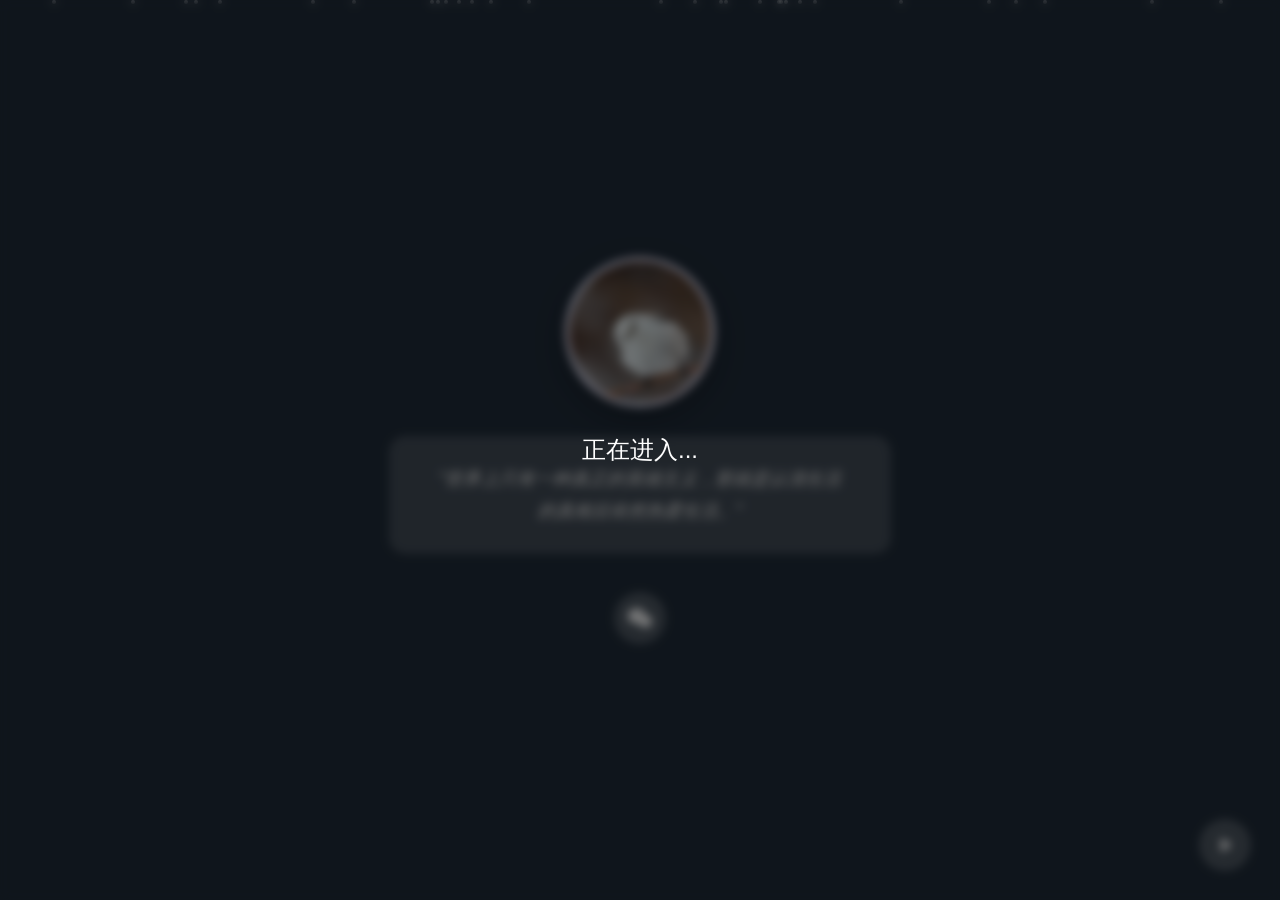
<file: index1.html>
<!DOCTYPE html>
<html lang="zh-CN">
<head>
    <meta charset="UTF-8">
    <meta name="viewport" content="width=device-width, initial-scale=1.0">
    <title> 保持理智 's  </title>
    <meta name="keywords" content="保持理智,保持理智博客,保持理智's,保持理智bolg" />
    <meta name="Description" content="睡不着的龙波切"/>
    <meta name="renderer" content="webkit">
    <meta http-equiv="X-UA-Compatible" content="IE=edge">
    <link rel="shortcut icon" href="img/icon.ico" type="image/x-icon">
    <link rel="icon" href="img/icon.ico" type="image/x-icon">
    <style>
        * {
            margin: 0;
            padding: 0;
            box-sizing: border-box;
        }

        body {
            min-height: 100vh;
            background: #2c3e50 center/cover no-repeat fixed;
            display: flex;
            flex-direction: column;
            align-items: center;
            justify-content: center;
            font-family: 'Microsoft YaHei', 'PingFang SC', sans-serif;
            position: relative;
            transition: background-image 1s ease;
        }

        body::before {
            content: '';
            position: absolute;
            top: 0;
            left: 0;
            right: 0;
            bottom: 0;
            background: rgba(0, 0, 0, 0.3);
            z-index: 0;
        }

        .container {
            position: relative;
            z-index: 1;
            text-align: center;
            padding: 40px;
        }

        .avatar {
            width: 150px;
            height: 150px;
            border-radius: 50%;
            border: 4px solid rgba(255, 255, 255, 0.8);
            box-shadow: 0 10px 30px rgba(0, 0, 0, 0.3);
            object-fit: cover;
            transition: transform 0.3s ease;
            background: linear-gradient(135deg, #667eea 0%, #764ba2 100%);
            display: flex;
            align-items: center;
            justify-content: center;
            margin: 0 auto;
        }

        .avatar:hover {
            transform: scale(1.05);
        }

        .avatar-placeholder {
            font-size: 60px;
            color: white;
        }

        .name {
            color: white;
            font-size: 28px;
            margin-top: 20px;
            text-shadow: 2px 2px 4px rgba(0, 0, 0, 0.5);
            font-weight: 300;
            letter-spacing: 2px;
        }

        .quote-box {
            margin-top: 30px;
            padding: 25px 40px;
            background: rgba(255, 255, 255, 0.15);
            backdrop-filter: blur(10px);
            border-radius: 15px;
            border: 1px solid rgba(255, 255, 255, 0.2);
            max-width: 500px;
        }

        .quote {
            color: white;
            font-size: 18px;
            line-height: 1.8;
            font-style: italic;
            text-shadow: 1px 1px 2px rgba(0, 0, 0, 0.3);
        }

        .social-icons {
            margin-top: 40px;
            display: flex;
            justify-content: center;
            gap: 30px;
        }

        .social-item {
            position: relative;
            cursor: pointer;
        }

        .social-icon {
            width: 50px;
            height: 50px;
            background: rgba(255, 255, 255, 0.2);
            backdrop-filter: blur(10px);
            border-radius: 50%;
            display: flex;
            align-items: center;
            justify-content: center;
            transition: all 0.3s ease;
            border: 1px solid rgba(255, 255, 255, 0.3);
        }

        .social-icon:hover {
            background: rgba(255, 255, 255, 0.4);
            transform: translateY(-5px);
            box-shadow: 0 10px 20px rgba(0, 0, 0, 0.2);
        }

        .social-icon svg {
            width: 24px;
            height: 24px;
            fill: white;
        }

        .qrcode-popup {
            position: absolute;
            top: 60px;
            left: 50%;
            transform: translateX(-50%) scale(0);
            opacity: 0;
            transition: all 0.3s ease;
            pointer-events: none;
        }

        .social-item:hover .qrcode-popup {
            transform: translateX(-50%) scale(1);
            opacity: 1;
        }

        .qrcode-box {
            background: white;
            padding: 15px;
            border-radius: 10px;
            box-shadow: 0 10px 30px rgba(0, 0, 0, 0.3);
        }

        .qrcode-box img {
            width: 200px;
            height: 200px;
            display: block;
            image-rendering: -webkit-optimize-contrast;
        }

        .qrcode-label {
            color: #333;
            font-size: 12px;
            text-align: center;
            margin-top: 8px;
            white-space: nowrap;
        }

        .music-control {
            position: fixed;
            bottom: 30px;
            right: 30px;
            z-index: 100;
        }

        .music-btn {
            width: 50px;
            height: 50px;
            background: rgba(255, 255, 255, 0.2);
            backdrop-filter: blur(10px);
            border: 1px solid rgba(255, 255, 255, 0.3);
            border-radius: 50%;
            cursor: pointer;
            display: flex;
            align-items: center;
            justify-content: center;
            transition: all 0.3s ease;
        }

        .music-btn:hover {
            background: rgba(255, 255, 255, 0.4);
        }

        .music-btn svg {
            width: 24px;
            height: 24px;
            fill: white;
        }

        .music-btn.playing {
            animation: pulse 1s infinite;
        }

        @keyframes pulse {
            0%, 100% { transform: scale(1); }
            50% { transform: scale(1.1); }
        }

        .particles {
            position: fixed;
            top: 0;
            left: 0;
            width: 100%;
            height: 100%;
            pointer-events: none;
            z-index: 0;
            overflow: hidden;
        }

        .particle {
            position: absolute;
            width: 4px;
            height: 4px;
            background: rgba(255, 255, 255, 0.5);
            border-radius: 50%;
            animation: float 15s infinite;
        }

        @keyframes float {
            0%, 100% {
                transform: translateY(100vh) rotate(0deg);
                opacity: 0;
            }
            10% {
                opacity: 1;
            }
            90% {
                opacity: 1;
            }
            100% {
                transform: translateY(-100vh) rotate(720deg);
                opacity: 0;
            }
        }

        @media screen and (max-width: 768px) {
            .container {
                padding: 20px;
                width: 100%;
            }

            .avatar {
                width: 120px;
                height: 120px;
            }

            .avatar-placeholder {
                font-size: 48px;
            }

            .name {
                font-size: 22px;
                margin-top: 15px;
            }

            .quote-box {
                margin-top: 20px;
                padding: 20px 25px;
                max-width: 90%;
            }

            .quote {
                font-size: 15px;
                line-height: 1.7;
            }

            .social-icons {
                margin-top: 30px;
                gap: 20px;
            }

            .social-icon {
                width: 45px;
                height: 45px;
            }

            .social-icon svg {
                width: 20px;
                height: 20px;
            }

            .qrcode-popup {
                top: 55px;
            }

            .qrcode-box {
                padding: 10px;
            }

            .qrcode-box img {
                width: 180px;
                height: 180px;
            }

            .qrcode-label {
                font-size: 11px;
            }

            .music-control {
                bottom: 20px;
                right: 20px;
            }

            .music-btn {
                width: 45px;
                height: 45px;
            }

            .music-btn svg {
                width: 20px;
                height: 20px;
            }
        }

        @media screen and (max-width: 480px) {
            .container {
                padding: 15px;
            }

            .avatar {
                width: 100px;
                height: 100px;
                border-width: 3px;
            }

            .avatar-placeholder {
                font-size: 40px;
            }

            .name {
                font-size: 18px;
                margin-top: 12px;
                letter-spacing: 1px;
            }

            .quote-box {
                margin-top: 15px;
                padding: 15px 20px;
            }

            .quote {
                font-size: 14px;
                line-height: 1.6;
            }

            .social-icons {
                margin-top: 25px;
                gap: 15px;
            }

            .social-icon {
                width: 40px;
                height: 40px;
            }

            .social-icon svg {
                width: 18px;
                height: 18px;
            }

            .qrcode-popup {
                top: 50px;
            }

            .qrcode-box {
                padding: 8px;
            }

            .qrcode-box img {
                width: 160px;
                height: 160px;
            }

            .qrcode-label {
                font-size: 10px;
                margin-top: 5px;
            }

            .music-control {
                bottom: 15px;
                right: 15px;
            }

            .music-btn {
                width: 40px;
                height: 40px;
            }

            .music-btn svg {
                width: 18px;
                height: 18px;
            }

            .particle {
                width: 3px;
                height: 3px;
            }
        }

        .social-item.active .qrcode-popup {
            transform: translateX(-50%) scale(1);
            opacity: 1;
            pointer-events: auto;
        }

        /* 自动播放提示层 */
        .play-hint {
            position: fixed;
            top: 0;
            left: 0;
            width: 100%;
            height: 100%;
            background: rgba(0, 0, 0, 0.5);
            display: flex;
            align-items: center;
            justify-content: center;
            z-index: 9999;
            color: white;
            font-size: 24px;
            cursor: pointer;
            backdrop-filter: blur(5px);
            transition: opacity 0.5s ease;
        }

        .play-hint.hidden {
            opacity: 0;
            pointer-events: none;
        }
    </style>
</head>
<body>
    <div id="playHint" class="play-hint" onclick="startAudio()">
        正在进入...
    </div>
    <div class="particles" id="particles"></div>
    
    <audio id="bgMusic" autoplay preload="auto">
        <source src="" type="audio/mpeg">
    </audio>

    <div class="container">
        <div class="avatar">
            <img src="img/g" alt="g" style="width: 100%; height: 100%; border-radius: 50%; object-fit: cover;">
        </div>
        <h1 class="name"></h1>
        
        <div class="quote-box">
            <p class="quote" id="quote">加载中...</p>
        </div>

        <div class="social-icons">
            <div class="social-item">
                <div class="social-icon">
                    <svg viewBox="0 0 24 24">
                        <path d="M8.691 2.188C3.891 2.188 0 5.476 0 9.53c0 2.212 1.17 4.203 3.002 5.55a.59.59 0 0 1 .213.665l-.39 1.48c-.019.07-.048.141-.048.213 0 .163.13.295.29.295a.326.326 0 0 0 .167-.054l1.903-1.114a.864.864 0 0 1 .717-.098 10.16 10.16 0 0 0 2.837.403c.276 0 .543-.027.811-.05-.857-2.578.157-4.972 1.932-6.446 1.703-1.415 3.882-1.98 5.853-1.838-.576-3.583-4.196-6.348-8.596-6.348zM5.785 5.991c.642 0 1.162.529 1.162 1.18a1.17 1.17 0 0 1-1.162 1.178A1.17 1.17 0 0 1 4.623 7.17c0-.651.52-1.18 1.162-1.18zm5.813 0c.642 0 1.162.529 1.162 1.18a1.17 1.17 0 0 1-1.162 1.178 1.17 1.17 0 0 1-1.162-1.178c0-.651.52-1.18 1.162-1.18zm5.34 2.867c-1.797-.052-3.746.512-5.28 1.786-1.72 1.428-2.687 3.72-1.78 6.22.942 2.453 3.666 4.229 6.884 4.229.826 0 1.622-.12 2.361-.336a.722.722 0 0 1 .598.082l1.584.926a.272.272 0 0 0 .14.047c.134 0 .24-.111.24-.247 0-.06-.023-.12-.038-.177l-.327-1.233a.582.582 0 0 1-.023-.156.49.49 0 0 1 .201-.398C23.024 18.48 24 16.82 24 14.98c0-3.21-2.931-5.837-6.656-6.088V8.89c-.135-.01-.269-.03-.407-.03zm-2.53 3.274c.535 0 .969.44.969.982a.976.976 0 0 1-.969.983.976.976 0 0 1-.969-.983c0-.542.434-.982.97-.982zm4.844 0c.535 0 .969.44.969.982a.976.976 0 0 1-.969.983.976.976 0 0 1-.969-.983c0-.542.434-.982.969-.982z"/>
                    </svg>
                </div>
                <div class="qrcode-popup">
                    <div class="qrcode-box">
                        <img src="img/WeChat.png" alt="微信二维码">
                        <p class="qrcode-label"></p>
                    </div>
                </div>
            </div>
        </div>
    </div>

    <div class="music-control">
        <button class="music-btn" id="musicBtn" onclick="toggleMusic()">
            <svg id="playIcon" viewBox="0 0 24 24">
                <path d="M8 5v14l11-7z"/>
            </svg>
            <svg id="pauseIcon" viewBox="0 0 24 24" style="display: none;">
                <path d="M6 19h4V5H6v14zm8-14v14h4V5h-4z"/>
            </svg>
        </button>
    </div>

    <script>
        const fallbackQuotes = [
            "生活不是等待风暴过去，而是学会在雨中翩翩起舞。",
            "世界上只有一种真正的英雄主义，那就是认清生活的真相后依然热爱生活。",
            "不要因为走得太远，而忘记为什么出发。",
            "人生就像骑自行车，要保持平衡就得不断前进。",
            "你若盛开，清风自来。"
        ];

        const backgroundApis = [
            'https://api.eyabc.cn/api/picture/scenery',
            'https://api.btstu.cn/sjbz/api.php?lx=fengjing',
            'https://api.paugram.com/wallpaper/',
            'https://bing.img.run/rand_uhd.php'
        ];

        const musicList = [
            'music/bgm.mp3',
            'music/bgm2.mp3',
            'music/bgm3.mp3'
        ];

        const bgMusic = document.getElementById('bgMusic');
        const musicBtn = document.getElementById('musicBtn');
        const playIcon = document.getElementById('playIcon');
        const pauseIcon = document.getElementById('pauseIcon');
        let isPlaying = false;

        function setRandomBackground() {
            const randomIndex = Math.floor(Math.random() * backgroundApis.length);
            const timestamp = new Date().getTime();
            const apiUrl = backgroundApis[randomIndex];
            if (apiUrl.includes('?')) {
                document.body.style.backgroundImage = `url('${apiUrl}&t=${timestamp}')`;
            } else {
                document.body.style.backgroundImage = `url('${apiUrl}?t=${timestamp}')`;
            }
        }

        function setRandomMusic() {
            const randomIndex = Math.floor(Math.random() * musicList.length);
            bgMusic.src = musicList[randomIndex];
            bgMusic.load();
            // 尝试播放
            bgMusic.play().then(() => {
                isPlaying = true;
                playIcon.style.display = 'none';
                pauseIcon.style.display = 'block';
                musicBtn.classList.add('playing');
                document.getElementById('playHint').classList.add('hidden');
            }).catch(e => {
                console.log('自动播放需要用户交互');
                document.getElementById('playHint').classList.remove('hidden');
            });
        }

        setRandomBackground();
        setRandomMusic();

        async function fetchQuote() {
            const quoteEl = document.getElementById('quote');
            quoteEl.textContent = '加载中...';

            try {
                const response = await fetch('https://v1.hitokoto.cn?c=i&c=d&c=k');
                const data = await response.json();
                quoteEl.textContent = '"' + data.hitokoto + '"';
            } catch (error) {
                console.log('API请求失败，使用备用名言');
                const fallback = fallbackQuotes[Math.floor(Math.random() * fallbackQuotes.length)];
                quoteEl.textContent = '"' + fallback + '"';
            }
        }

        fetchQuote();

        bgMusic.onended = function() {
            setRandomMusic();
            bgMusic.play();
        };

        function toggleMusic() {
            if (isPlaying) {
                bgMusic.pause();
                playIcon.style.display = 'block';
                pauseIcon.style.display = 'none';
                musicBtn.classList.remove('playing');
            } else {
                bgMusic.play();
                playIcon.style.display = 'none';
                pauseIcon.style.display = 'block';
                musicBtn.classList.add('playing');
            }
            isPlaying = !isPlaying;
        }

        function startAudio() {
            if (!isPlaying) {
                bgMusic.play().then(() => {
                    isPlaying = true;
                    playIcon.style.display = 'none';
                    pauseIcon.style.display = 'block';
                    musicBtn.classList.add('playing');
                    document.getElementById('playHint').classList.add('hidden');
                }).catch(function(error) {
                    console.log('自动播放被浏览器阻止，请点击播放按钮');
                    document.getElementById('playHint').classList.remove('hidden');
                });
            } else {
                document.getElementById('playHint').classList.add('hidden');
            }
            // 播放后移除监听
            ['click', 'touchstart', 'mousedown', 'keydown', 'scroll'].forEach(event => {
                document.removeEventListener(event, startAudio);
            });
        }

        ['click', 'touchstart', 'mousedown', 'keydown', 'scroll'].forEach(event => {
            document.addEventListener(event, startAudio, { once: true });
        });

        function createParticles() {
            const particlesContainer = document.getElementById('particles');
            const particleCount = window.innerWidth <= 480 ? 15 : 30;
            for (let i = 0; i < particleCount; i++) {
                const particle = document.createElement('div');
                particle.className = 'particle';
                particle.style.left = Math.random() * 100 + '%';
                particle.style.animationDelay = Math.random() * 15 + 's';
                particle.style.animationDuration = (Math.random() * 10 + 10) + 's';
                particlesContainer.appendChild(particle);
            }
        }

        createParticles();

        const socialItems = document.querySelectorAll('.social-item');
        socialItems.forEach(item => {
            item.addEventListener('touchstart', function(e) {
                e.preventDefault();
                const isActive = this.classList.contains('active');
                socialItems.forEach(i => i.classList.remove('active'));
                if (!isActive) {
                    this.classList.add('active');
                }
            });
        });

        document.addEventListener('touchstart', function(e) {
            if (!e.target.closest('.social-item')) {
                socialItems.forEach(item => item.classList.remove('active'));
            }
        });
    </script>
</body>
</html>
</file>
